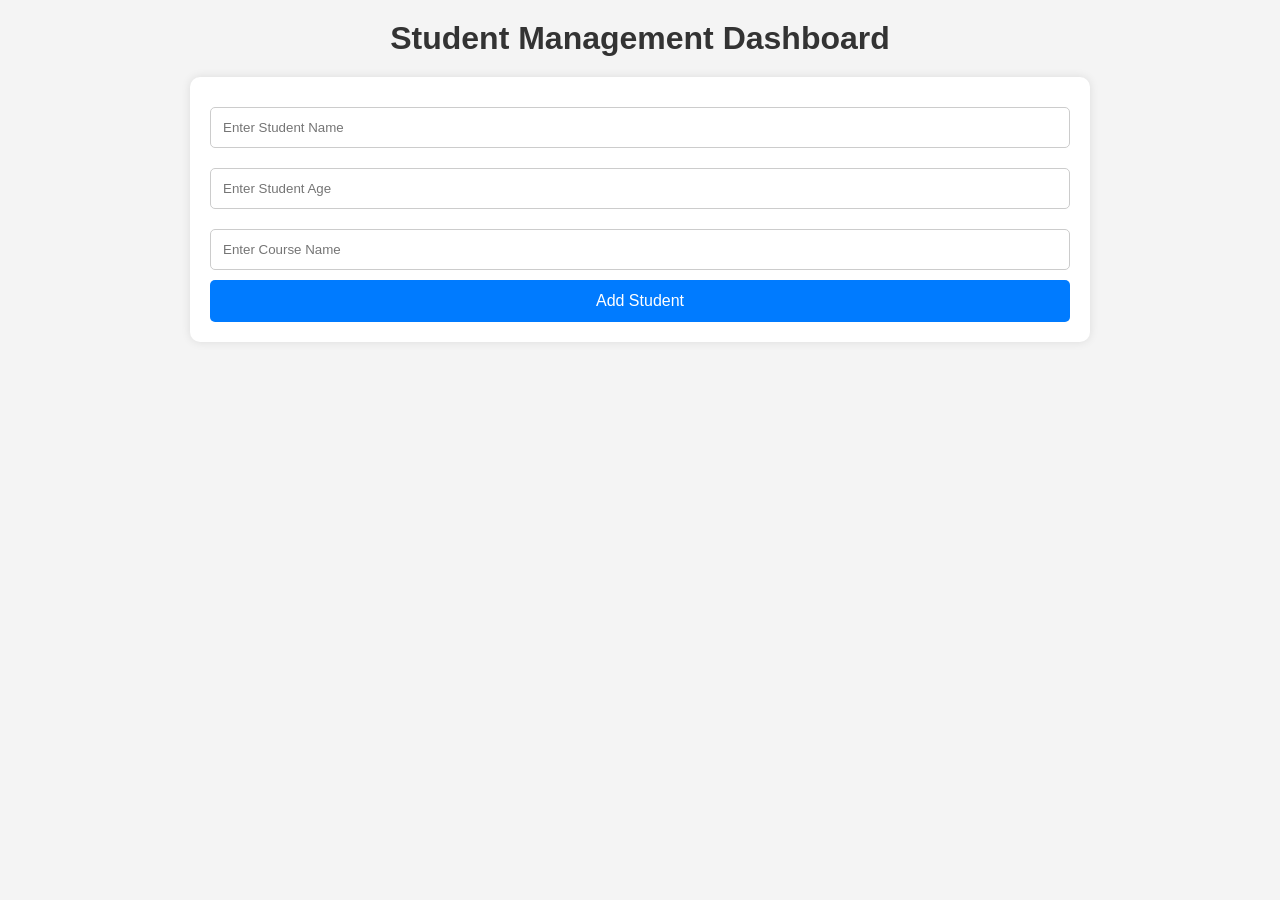
<file: student.dashboard/index.html>
<!DOCTYPE html>
<html lang="en">
<head>
    <meta charset="UTF-8">
    <meta name="viewport" content="width=device-width, initial-scale=1.0">
    <title>Student Management Dashboard</title>

    <link rel="stylesheet" href="style.css">
</head>

<body>

<div class="container">

    <h1>Student Management Dashboard</h1>

    <!-- Digital Clock -->
    <div class="clock" id="clock"></div>

    <!-- Form -->
    <div class="form-box">

        <input type="text" id="name" placeholder="Enter Student Name">

        <input type="number" id="age" placeholder="Enter Student Age">

        <input type="text" id="course" placeholder="Enter Course Name">

        <button onclick="addStudent()">Add Student</button>

    </div>

    <!-- Student Records -->
    <div class="student-list" id="studentList"></div>

</div>

<script src="script.js"></script>

</body>
</html>
</file>
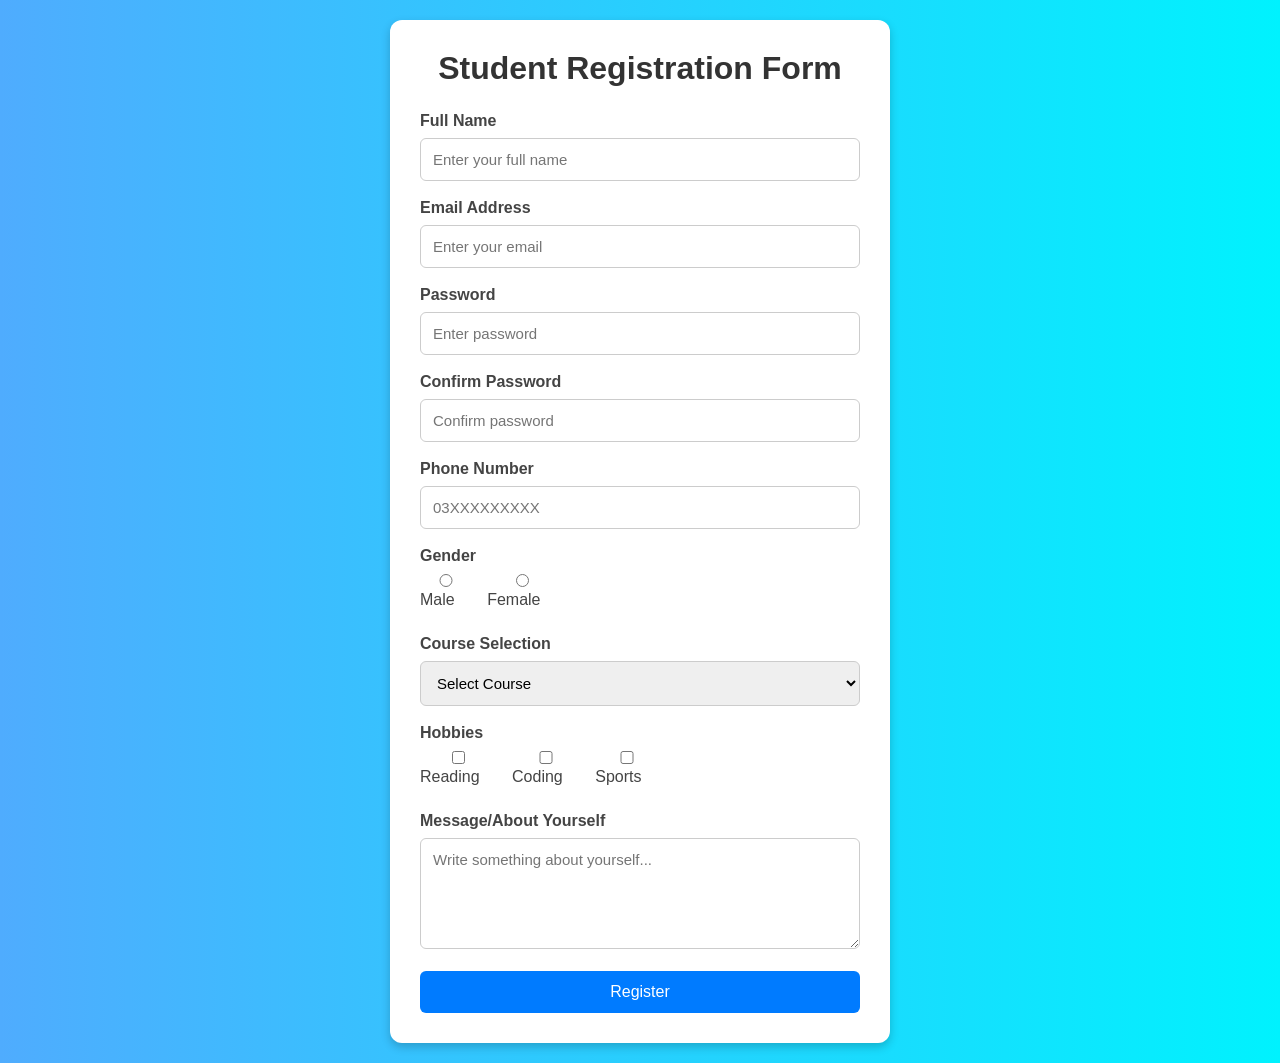
<file: student.registration/index.html>
<!DOCTYPE html>
<html lang="en">
<head>
    <meta charset="UTF-8">
    <meta name="viewport" content="width=device-width, initial-scale=1.0">
    <title>Student Registration Form</title>
    <link rel="stylesheet" href="style.css">
</head>
<body>

    <div class="container">
        <h1>Student Registration Form</h1>

        <form id="registrationForm">

            <!-- Full Name -->
            <div class="form-group">
                <label>Full Name</label>
                <input type="text" id="fullname" placeholder="Enter your full name">
                <small class="error"></small>
            </div>

            <!-- Email -->
            <div class="form-group">
                <label>Email Address</label>
                <input type="email" id="email" placeholder="Enter your email">
                <small class="error"></small>
            </div>

            <!-- Password -->
            <div class="form-group">
                <label>Password</label>
                <input type="password" id="password" placeholder="Enter password">
                <small class="error"></small>
            </div>

            <!-- Confirm Password -->
            <div class="form-group">
                <label>Confirm Password</label>
                <input type="password" id="confirmPassword" placeholder="Confirm password">
                <small class="error"></small>
            </div>

            <!-- Phone Number -->
            <div class="form-group">
                <label>Phone Number</label>
                <input type="text" id="phone" placeholder="03XXXXXXXXX">
                <small class="error"></small>
            </div>

            <!-- Gender -->
            <div class="form-group">
                <label>Gender</label>

                <div class="radio-group">
                    <label>
                        <input type="radio" name="gender" value="Male"> Male
                    </label>

                    <label>
                        <input type="radio" name="gender" value="Female"> Female
                    </label>
                </div>

                <small class="error"></small>
            </div>

            <!-- Course Selection -->
            <div class="form-group">
                <label>Course Selection</label>

                <select id="course">
                    <option value="">Select Course</option>
                    <option>Web Development</option>
                    <option>Graphic Designing</option>
                    <option>Artificial Intelligence</option>
                    <option>Cyber Security</option>
                </select>

                <small class="error"></small>
            </div>

            <!-- Hobbies -->
            <div class="form-group">
                <label>Hobbies</label>

                <div class="checkbox-group">
                    <label>
                        <input type="checkbox" name="hobby" value="Reading"> Reading
                    </label>

                    <label>
                        <input type="checkbox" name="hobby" value="Coding"> Coding
                    </label>

                    <label>
                        <input type="checkbox" name="hobby" value="Sports"> Sports
                    </label>
                </div>

                <small class="error"></small>
            </div>

            <!-- Message -->
            <div class="form-group">
                <label>Message/About Yourself</label>
                <textarea id="message" rows="5" placeholder="Write something about yourself..."></textarea>
                <small class="error"></small>
            </div>

            <!-- Submit Button -->
            <button type="submit">Register</button>

        </form>
    </div>

    <script src="script.js"></script>
</body>
</html>
</file>
<file: student.dashboard/style.css>
*{
    margin:0;
    padding:0;
    box-sizing:border-box;
    font-family: Arial, sans-serif;
}

body{
    background:#f4f4f4;
    padding:20px;
}

.container{
    max-width:900px;
    margin:auto;
}

h1{
    text-align:center;
    margin-bottom:20px;
    color:#333;
}

.clock{
    text-align:center;
    font-size:24px;
    margin-bottom:20px;
    color:#007bff;
    font-weight:bold;
}

.form-box{
    background:white;
    padding:20px;
    border-radius:10px;
    box-shadow:0 0 10px rgba(0,0,0,0.1);
    margin-bottom:20px;
}

input{
    width:100%;
    padding:12px;
    margin:10px 0;
    border:1px solid #ccc;
    border-radius:5px;
}

button{
    width:100%;
    padding:12px;
    background:#007bff;
    color:white;
    border:none;
    border-radius:5px;
    cursor:pointer;
    font-size:16px;
}

button:hover{
    background:#0056b3;
}

.student-list{
    display:grid;
    grid-template-columns:repeat(auto-fit,minmax(250px,1fr));
    gap:15px;
}

.card{
    background:white;
    padding:15px;
    border-radius:10px;
    box-shadow:0 0 10px rgba(0,0,0,0.1);
}

.card h3{
    color:#007bff;
    margin-bottom:10px;
}

.card p{
    margin:5px 0;
}
</file>
<file: student.registration/style.css>
* {
    margin: 0;
    padding: 0;
    box-sizing: border-box;
    font-family: Arial, sans-serif;
}

body {
    background: linear-gradient(to right, #4facfe, #00f2fe);
    display: flex;
    justify-content: center;
    align-items: center;
    min-height: 100vh;
    padding: 20px;
}

.container {
    background: white;
    width: 100%;
    max-width: 500px;
    padding: 30px;
    border-radius: 12px;
    box-shadow: 0 4px 10px rgba(0,0,0,0.2);
}

h1 {
    text-align: center;
    margin-bottom: 25px;
    color: #333;
}

.form-group {
    margin-bottom: 18px;
}

label {
    display: block;
    margin-bottom: 8px;
    font-weight: bold;
    color: #444;
}

input,
select,
textarea {
    width: 100%;
    padding: 12px;
    border: 1px solid #ccc;
    border-radius: 6px;
    font-size: 15px;
}

.radio-group,
.checkbox-group {
    display: flex;
    gap: 15px;
}

.radio-group label,
.checkbox-group label {
    font-weight: normal;
}

button {
    width: 100%;
    padding: 12px;
    background: #007bff;
    color: white;
    border: none;
    border-radius: 6px;
    font-size: 16px;
    cursor: pointer;
    transition: 0.3s;
}

button:hover {
    background: #0056b3;
}

.error {
    color: red;
    font-size: 13px;
    margin-top: 5px;
    display: block;
}

.success {
    border: 2px solid green;
}

.invalid {
    border: 2px solid red;
}
</file>
